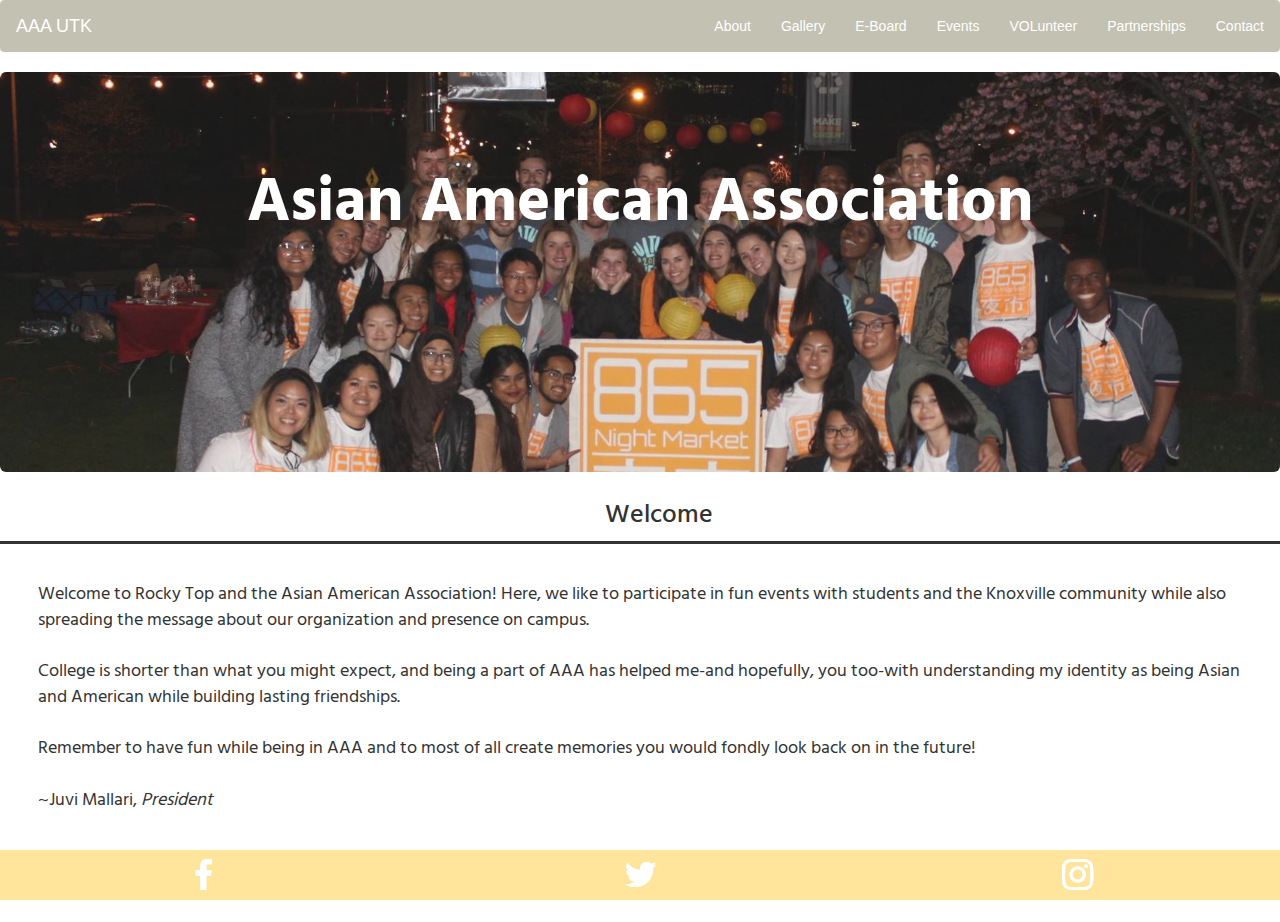
<file: index.html>
<!DOCTYPE html>
<html>
<head>
	<link rel="stylesheet" href="css/bootstrap.min.css">
	<link rel="stylesheet" href="css/styles.css">
	<link rel="stylesheet" href="css/animate.css">
	<script src="js/jquery-1.9.1.min.js"></script>
	<script src="js/bootstrap.min.js"></script>
	<link href="https://fonts.googleapis.com/css?family=Hind" rel="stylesheet">
	<link href="https://fonts.googleapis.com/css?family=Playfair+Display" rel="stylesheet">
	<title>AAA | UTK</title>
</head>
<body>
	<div class="container-fluid">
	<div class="row">
		<nav class="navbar navbar-default">
		<!-- Brand and toggle get grouped for better mobile display -->
		<div class="navbar-header">
		  <button type="button" class="navbar-toggle collapsed" data-toggle="collapse" data-target="#bs-example-navbar-collapse-1" aria-expanded="false">
			<span class="sr-only">Toggle navigation</span>
			<span class="icon-bar"></span>
			<span class="icon-bar"></span>
			<span class="icon-bar"></span>
		  </button>
		  <a class="navbar-brand" href="index.html">AAA UTK</a>
		</div>

		<!-- Collect the nav links, forms, and other content for toggling -->
		<div class="collapse navbar-collapse" id="bs-example-navbar-collapse-1">
		  <ul class="nav navbar-nav navbar-right">
			<li><a href="about.html">About<span class="sr-only">(current)</span></a></li>
			<li><a href="gallery.html">Gallery</a></li>
			<li><a href="eboard.html">E-Board</a></li>
			<li><a href="events.html">Events</a></li>
			<li><a href="volunteer.html">VOLunteer</a></li>
			<li><a href="partnerships.html">Partnerships</a></li>
			<li><a href="contact.html">Contact</a></li>
		  </ul>
		</div><!-- /.navbar-collapse -->
	</nav>
	<div class="jumbotron jumbotron-fluid" id="jumboMain">
		<div class="container">
			<h1 class="animated fadeInDown text-center display-3 bannerText" id="jumboHeader"><b>Asian American Association</b></h1>
		</div>
	</div>
  
	<div>
		<div class = "animated fadeIn contentTitle"><h2 class = "text-center">Welcome<br></h2></div>
		<p>Welcome to Rocky Top and the Asian American Association!
		   Here, we like to participate in fun events with students and the Knoxville community while
		   also spreading the message about our organization and presence on campus. <br><br>

		   College is shorter than what you might expect, and being a part of AAA has helped me-and hopefully,
		   you too-with understanding my identity as being Asian and American while building lasting friendships. <br><br>

		   Remember to have fun while being in AAA and to most of all create
		   memories you would fondly look back on in the future! <br><br>
		   ~Juvi Mallari, <i>President</i>
		</p>
	</div>

	 <div class="navbar navbar-fixed-bottom" style = "background-color: #FFE49C; border-color: #FFE49C;">
	 <div class = "row">
		<div class ="col-sm-4 left">
		<a href="https://www.facebook.com/groups/aaautk" target = "_blank"><img src="img/facebook.png" alt="Facebook" class = "img-responsive center-block" /></a>
		</div>
		<div class ="col-sm-4 center">
		<a href="https://twitter.com/aaa_utk" target = "_blank"><img src="img/twitter.png" alt="Twitter" class = "img-responsive center-block" /></a>
		</div>
		<div class ="col-sm-4 center">
		<a href="https://www.instagram.com/aaa_utk/" target = "_blank"><img src="img/instagram.png" alt="Instagram" class = "img-responsive center-block" /></a>
		</div>
	 </div>
	 </div>
	 </div>
	</div><!-- /.container-fluid -->
</body>
</html>
</file>
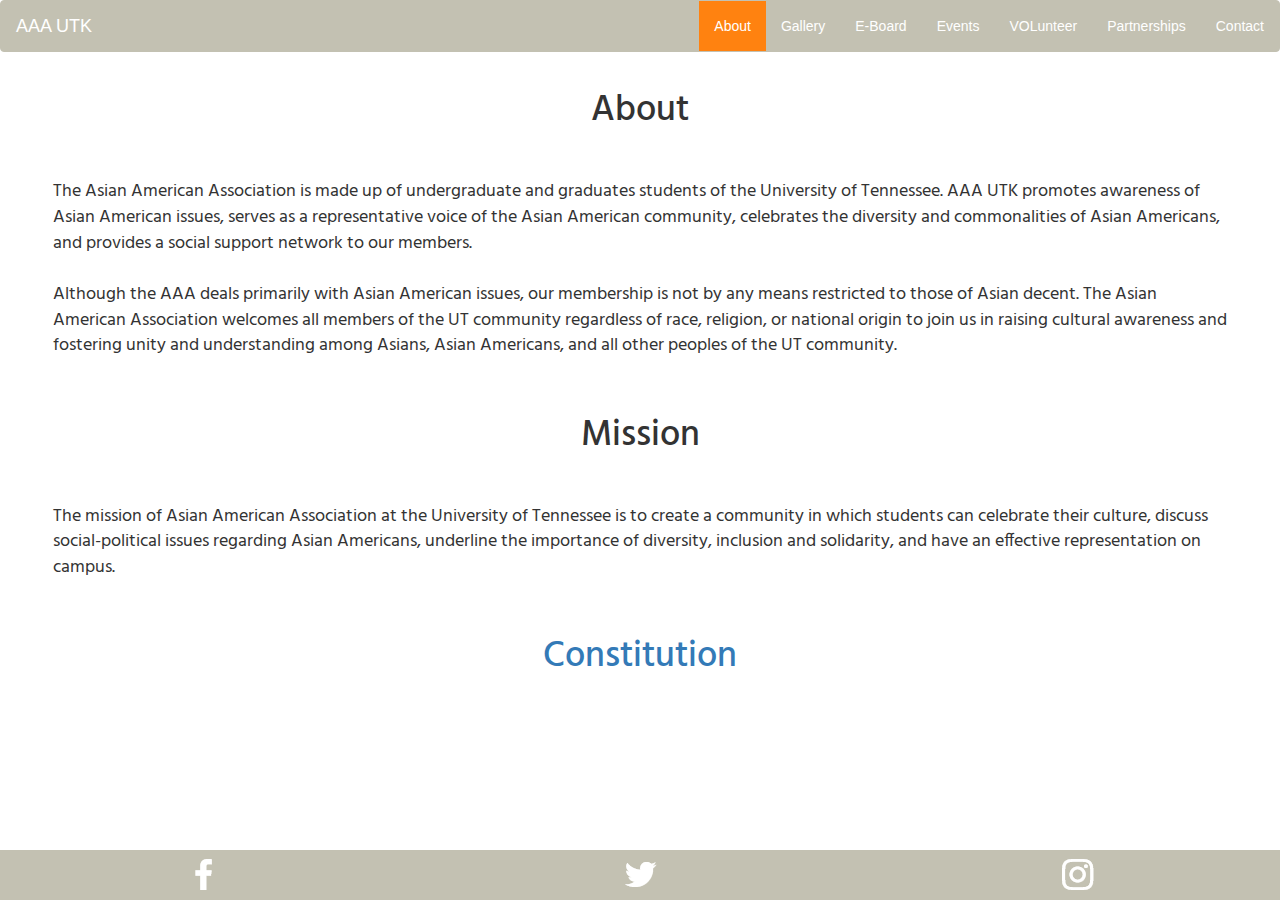
<file: about.html>
<!DOCTYPE html>
<html>
<head>
	<link rel="stylesheet" href="css/bootstrap.min.css">
	<link rel="stylesheet" href="css/styles.css">
	<link rel="stylesheet" href="css/animate.css">
	<script src="js/jquery-1.9.1.min.js"></script>
	<script src="js/bootstrap.min.js"></script>
	<link href="https://fonts.googleapis.com/css?family=Hind" rel="stylesheet">
	<title>AAA | About</title>
</head>
<body>
	<div class="container-fluid">
	<div class = "row">
	<nav class="navbar navbar-default">
		<!-- Brand and toggle get grouped for better mobile display -->
		<div class="navbar-header">
		  <button type="button" class="navbar-toggle collapsed" data-toggle="collapse" data-target="#bs-example-navbar-collapse-1" aria-expanded="false">
			<span class="sr-only">Toggle navigation</span>
			<span class="icon-bar"></span>
			<span class="icon-bar"></span>
			<span class="icon-bar"></span>
		  </button>
		  <a class="navbar-brand" href="index.html">AAA UTK</a>
		</div>

		<!-- Collect the nav links, forms, and other content for toggling -->
		<div class="collapse navbar-collapse" id="bs-example-navbar-collapse-1">
		  <ul class="nav navbar-nav navbar-right">
			<li class = "active"><a href="about.html">About<span class="sr-only"></a></li>
			<li><a href="gallery.html">Gallery</a></li>
			<li><a href="eboard.html">E-Board</a></li>
			<li><a href="events.html">Events</a></li>
			<li><a href="volunteer.html">VOLunteer</a></li>
			<li><a href="partnerships.html">Partnerships</a></li>
			<li><a href="contact.html">Contact</a></li>
		  </ul>
		</div><!-- /.navbar-collapse -->
	</nav>
		<div class="col-xs-12 col-md-12">
		<div><h1 class = "animated fadeInDown text-center">About</h1></div>
		<p>The Asian American Association is made up of undergraduate and graduates students of the University of Tennessee.
		AAA UTK promotes awareness of Asian American issues, serves as a representative voice of the Asian American community,
		celebrates the diversity and commonalities of Asian Americans, and provides a social support network to our members.<br><br>
		Although the AAA deals primarily with Asian American issues, our membership is not by any means restricted to those of Asian decent.
		The Asian American Association welcomes all members of the UT community regardless of race, religion, or national origin to join us in raising cultural awareness
		and fostering unity and understanding among Asians, Asian Americans, and all other peoples of the UT community.
		</p>
		<div><h1 class = "animated fadeInDown text-center">Mission</h1></div>
		<p>
		The mission of Asian American Association at the University of Tennessee is to create
		a community in which students can celebrate their culture, discuss social-political issues
		regarding Asian Americans, underline the importance of diversity, inclusion and solidarity, and have an
		effective representation on campus.
		</p>
		<div><h1 class = "animated fadeInDown text-center"><a target = "_blank" href="docs/AAA_UTK_Constitution.pdf">Constitution</a></h1></div>
		</div>
	 <div class="navbar navbar-fixed-bottom" style = "background-color: #c3c1b2; border-color: #c3c1b2;">
	 <div class = "row">
		<div class ="col-sm-4 left">
		<a href="https://www.facebook.com/groups/aaautk" target = "_blank"><img src="img/facebook.png" alt="Facebook" class = "img-responsive center-block" /></a>
		</div>
		<div class ="col-sm-4 center">
		<a href="https://twitter.com/aaa_utk" target = "_blank"><img src="img/twitter.png" alt="Twitter" class = "img-responsive center-block" /></a>
		</div>
		<div class ="col-sm-4 center">
		<a href="https://www.instagram.com/aaa_utk/" target = "_blank"><img src="img/instagram.png" alt="Instagram" class = "img-responsive center-block" /></a>
		</div>
	 </div>
	 </div>
	 </div>
	 </div><!-- /.container-fluid -->
</body>
</html>
</file>
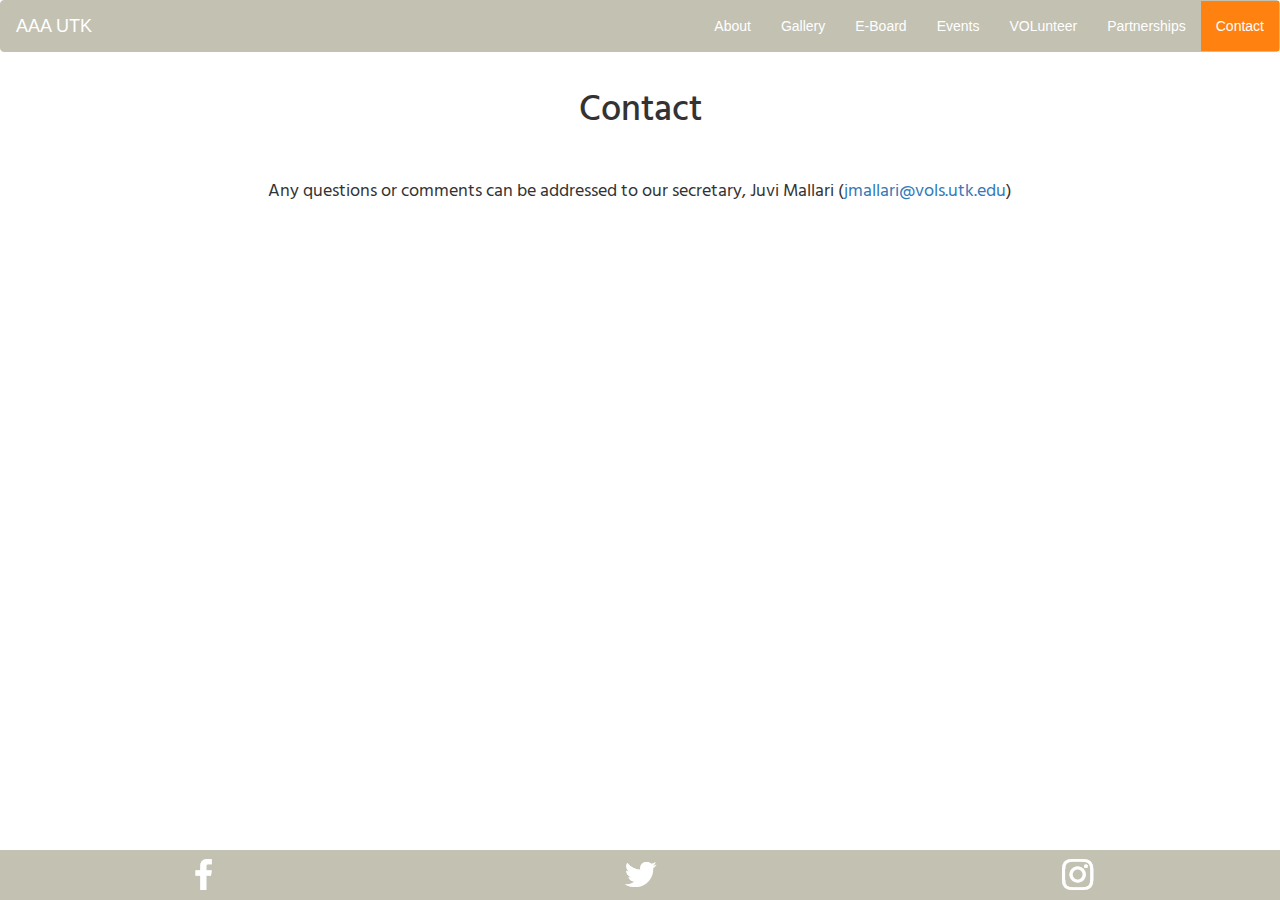
<file: contact.html>
<!DOCTYPE html>
<html>
<head>
	<link rel="stylesheet" href="css/bootstrap.min.css">
	<link rel="stylesheet" href="css/styles.css">
	<link rel="stylesheet" href="css/animate.css">
	<script src="js/jquery-1.9.1.min.js"></script>
	<script src="js/bootstrap.min.js"></script>
	<link href="https://fonts.googleapis.com/css?family=Hind" rel="stylesheet">
	<title>AAA | Contact</title>
</head>
<body>
	<div class="container-fluid">
	<div class = "row">
	<nav class="navbar navbar-default">
		<!-- Brand and toggle get grouped for better mobile display -->
		<div class="navbar-header">
		  <button type="button" class="navbar-toggle collapsed" data-toggle="collapse" data-target="#bs-example-navbar-collapse-1" aria-expanded="false">
			<span class="sr-only">Toggle navigation</span>
			<span class="icon-bar"></span>
			<span class="icon-bar"></span>
			<span class="icon-bar"></span>
		  </button>
		  <a class="navbar-brand" href="index.html">AAA UTK</a>
		</div>

		<!-- Collect the nav links, forms, and other content for toggling -->
		<div class="collapse navbar-collapse" id="bs-example-navbar-collapse-1">
		  <ul class="nav navbar-nav navbar-right">
			<li><a href="about.html">About<span class="sr-only"></a></li>
			<li><a href="gallery.html">Gallery</a></li>
			<li><a href="eboard.html">E-Board</a></li>
			<li><a href="events.html">Events</a></li>
			<li><a href="volunteer.html">VOLunteer</a></li>
			<li><a href="partnerships.html">Partnerships</a></li>
			<li class = "active"><a href="contact.html">Contact</a></li>
		  </ul>
		</div><!-- /.navbar-collapse -->
	</nav>
		<div class="col-xs-12 col-md-12">
		<div><h1 class = "animated fadeInDown text-center">Contact</h1></div>
		<p class = "text-center">
		Any questions or comments can be addressed to our secretary,
		Juvi Mallari (<a href="mailto:jmallari@vols.utk.edu?Subject=AAA%20Contact" target="_blank">jmallari@vols.utk.edu</a>)
		</p>
		</div>
	</div>
	 <div class="navbar navbar-fixed-bottom" style = "background-color: #c3c1b2; border-color: #c3c1b2;">
	 <div class = "row">
		<div class ="col-sm-4 left">
		<a href="https://www.facebook.com/groups/aaautk" target = "_blank"><img src="img/facebook.png" alt="Facebook" class = "img-responsive center-block" /></a>
		</div>
		<div class ="col-sm-4 center">
		<a href="https://twitter.com/aaa_utk" target = "_blank"><img src="img/twitter.png" alt="Twitter" class = "img-responsive center-block" /></a>
		</div>
		<div class ="col-sm-4 center">
		<a href="https://www.instagram.com/aaa_utk/" target = "_blank"><img src="img/instagram.png" alt="Instagram" class = "img-responsive center-block" /></a>
		</div>
	 </div>
	 </div>
	 </div>
	 </div><!-- /.container-fluid -->
</body>
</html>
</file>
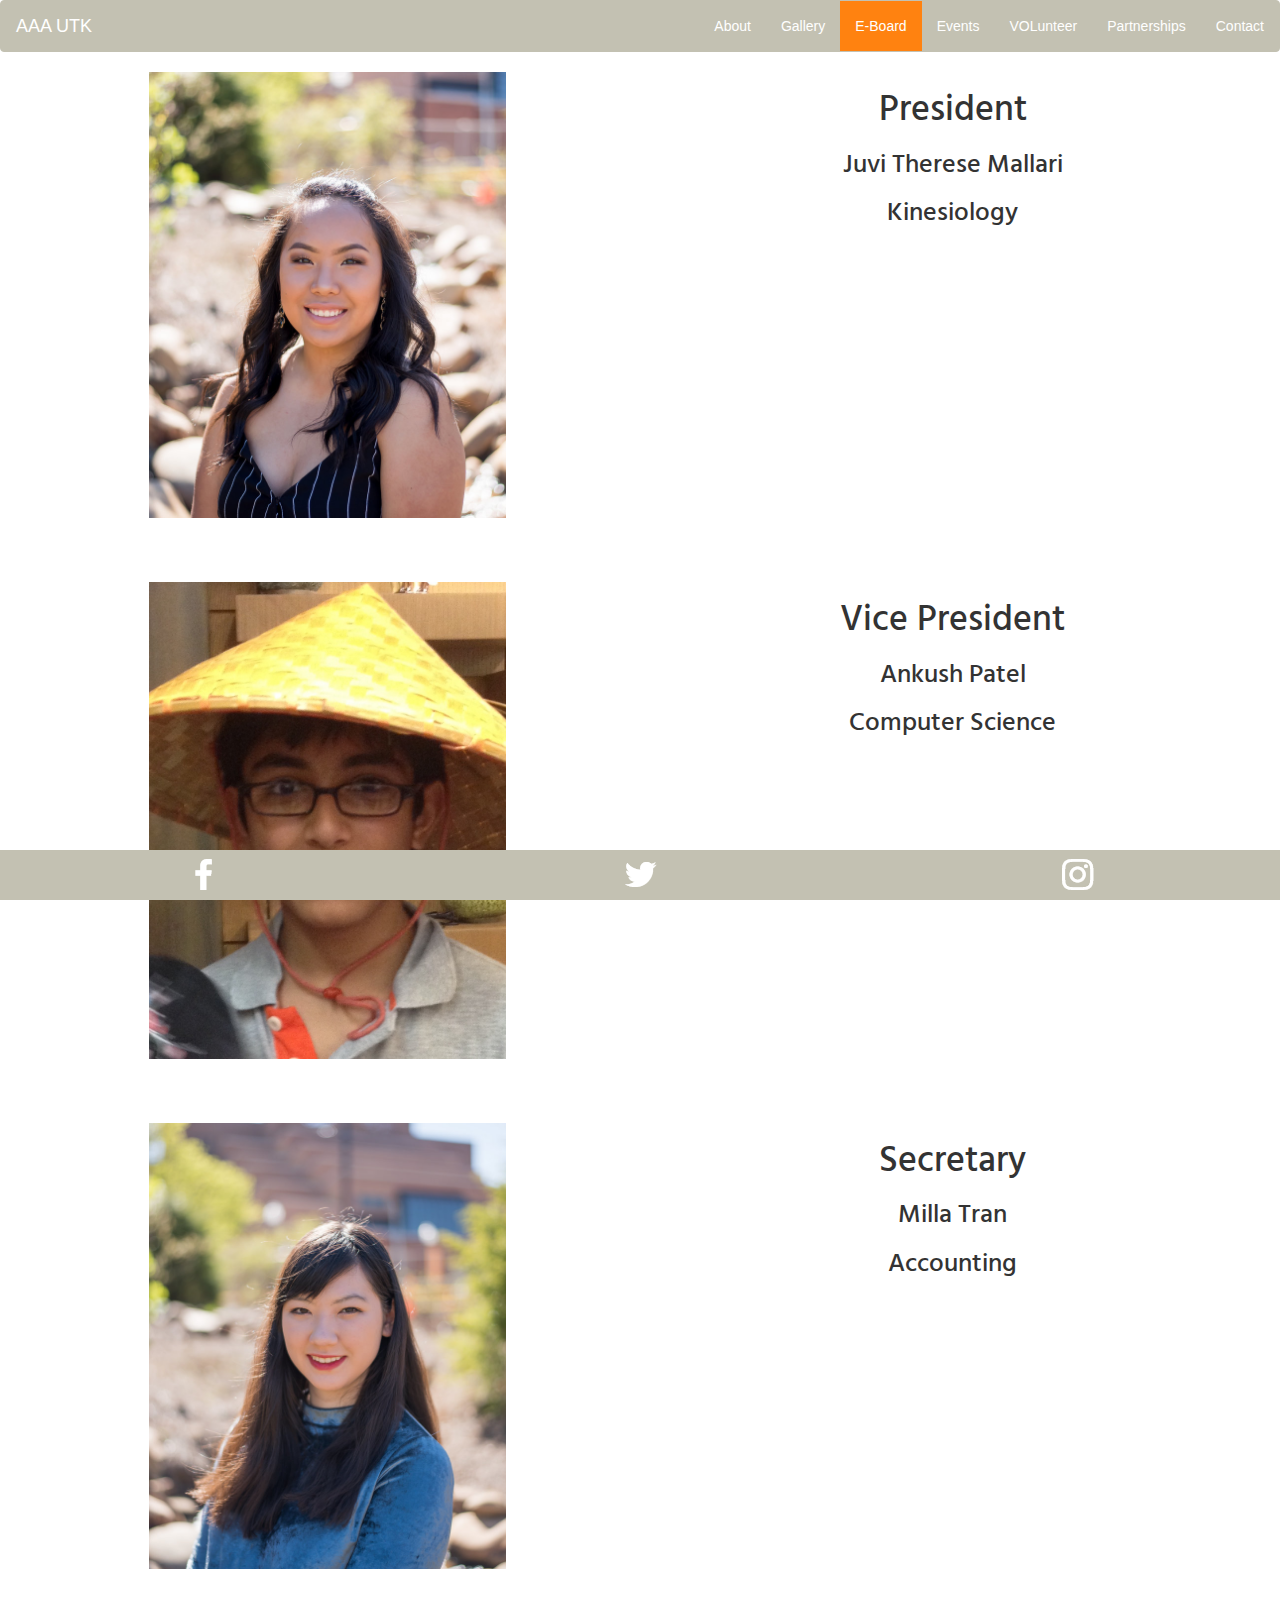
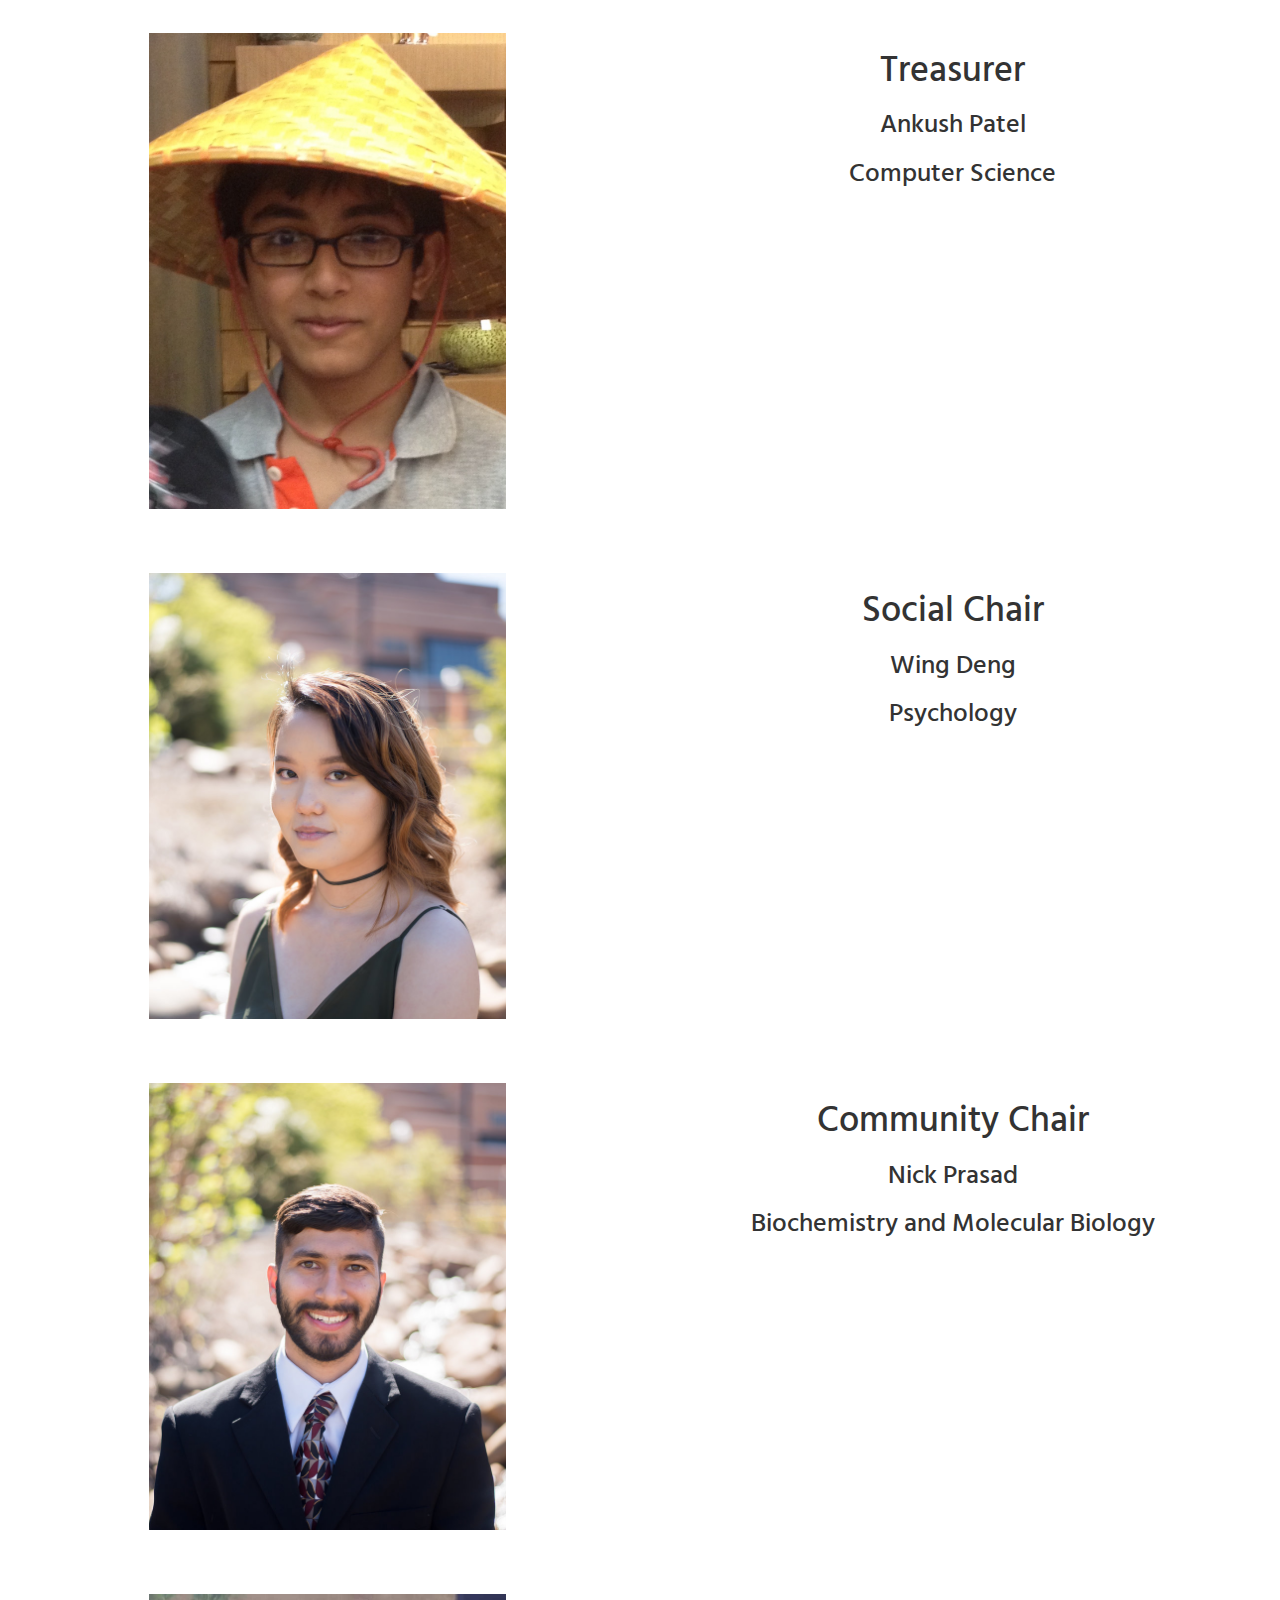
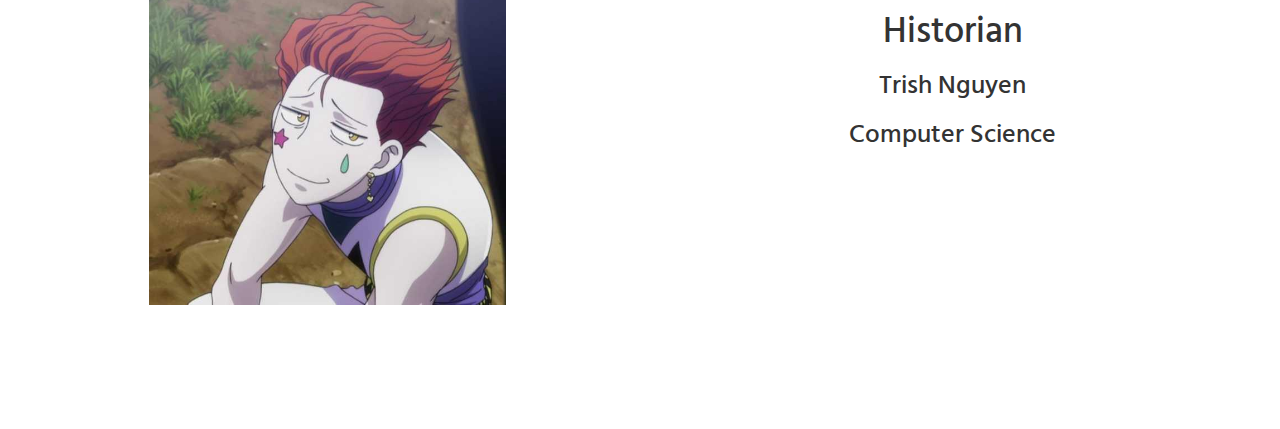
<file: eboard.html>
<!DOCTYPE html>
<html>
<head><meta http-equiv="Content-Type" content="text/html; charset=utf-8">
	<link href="css/bootstrap.min.css" rel="stylesheet" />
	<link href="css/styles.css" rel="stylesheet" />
	<link href="css/animate.css" rel="stylesheet" /><script src="js/jquery-1.9.1.min.js"></script><script src="js/bootstrap.min.js"></script>
	<link href="https://fonts.googleapis.com/css?family=Hind" rel="stylesheet" />
	<title>AAA | E-Board</title>
</head>
<body>
<div class="container-fluid">
<div class="row">
<nav class="navbar navbar-default"><!-- Brand and toggle get grouped for better mobile display -->
<div class="navbar-header"><button aria-expanded="false" class="navbar-toggle collapsed" data-target="#bs-example-navbar-collapse-1" data-toggle="collapse" type="button"><span class="sr-only">Toggle navigation</span></button><a class="navbar-brand" href="index.html">AAA UTK</a></div>
<!-- Collect the nav links, forms, and other content for toggling -->

<div class="collapse navbar-collapse" id="bs-example-navbar-collapse-1">
<ul class="nav navbar-nav navbar-right">
	<li><a href="about.html">About</a></li>
	<li><a href="gallery.html">Gallery</a></li>
	<li class="active"><a href="eboard.html">E-Board</a></li>
	<li><a href="events.html">Events</a></li>
	<li><a href="volunteer.html">VOLunteer</a></li>
	<li><a href="partnerships.html">Partnerships</a></li>
	<li><a href="contact.html">Contact</a></li>
</ul>
</div>
<!-- /.navbar-collapse --></nav>

<div class="col-md-12">
<div class="col-xs-12 col-md-6"><img class="img-responsive center-block animated fadeIn eboard" src="img/juvi.jpg" /></div>

<div class="col-xs-12 col-md-6">
<h1 class="text-center animated fadeIn">President</h1>

<h2 class="text-center animated fadeIn">Juvi Therese Mallari</h2>

<h2 class="text-center animated fadeIn">Kinesiology</h2>

<h2 class="text-center animated fadeIn"></h2>

<h2 class="text-center animated fadeIn" style="font-size: 20px;"></h2>
</div>
</div>

<div class="col-md-12">
<div class="col-xs-12 col-md-6"><img class="img-responsive center-block animated fadeIn eboard" src="img/ankush.jpg" /></div>

<div class="col-xs-12 col-md-6">
<h1 class="text-center animated fadeIn">Vice President</h1>

<h2 class="text-center animated fadeIn">Ankush Patel</h2>

<h2 class="text-center animated fadeIn">Computer Science</h2>

<h2 class="text-center animated fadeIn"></h2>

<h2 class="text-center animated fadeIn" style="font-size: 20px;"></h2>
</div>
</div>

<div class="col-md-12">
<div class="col-xs-12 col-md-6"><img class="img-responsive center-block animated fadeIn eboard" src="img/jinna.jpg" /></div>

<div class="col-xs-12 col-md-6">
<h1 class="text-center animated fadeIn">Secretary</h1>

<h2 class="text-center animated fadeIn">Milla Tran</h2>

<h2 class="text-center animated fadeIn">Accounting</h2>

<h2 class="text-center animated fadeIn"></h2>

<h2 class="text-center animated fadeIn" style="font-size: 20px;"></h2>
</div>
</div>

<div class="col-md-12">
<div class="col-xs-12 col-md-6"><img class="img-responsive center-block animated fadeIn eboard" src="img/ankush.jpg" /></div>

<div class="col-xs-12 col-md-6">
<h1 class="text-center animated fadeIn">Treasurer</h1>

<h2 class="text-center animated fadeIn">Ankush Patel</h2>

<h2 class="text-center animated fadeIn">Computer Science</h2>

<h2 class="text-center animated fadeIn"></h2>

<h2 class="text-center animated fadeIn" style="font-size: 20px;"></h2>
</div>
</div>

<div class="col-md-12">
<div class="col-xs-12 col-md-6"><img class="img-responsive center-block animated fadeIn eboard" src="img/wing.jpg" /></div>

<div class="col-xs-12 col-md-6">
<h1 class="text-center animated fadeIn">Social Chair</h1>

<h2 class="text-center animated fadeIn">Wing Deng</h2>

<h2 class="text-center animated fadeIn">Psychology</h2>

<h2 class="text-center animated fadeIn"></h2>

<h2 class="text-center animated fadeIn" style="font-size: 20px;"></h2>
</div>
</div>

<div class="col-md-12">
<div class="col-xs-12 col-md-6"><img class="img-responsive center-block animated fadeIn eboard" src="img/nick.jpg" /></div>

<div class="col-xs-12 col-md-6">
<h1 class="text-center animated fadeIn">Community Chair</h1>

<h2 class="text-center animated fadeIn">Nick Prasad</h2>

<h2 class="text-center animated fadeIn">Biochemistry and Molecular Biology</h2>

<h2 class="text-center animated fadeIn"></h2>

<h2 class="text-center animated fadeIn" style="font-size: 20px;"></h2>
</div>
</div>

<div class="col-md-12">
<div class="col-xs-12 col-md-6"><img class="img-responsive center-block animated fadeIn eboard" src="img/trish.jpg" /></div>

<div class="col-xs-12 col-md-6">
<h1 class="text-center animated fadeIn">Historian</h1>

<h2 class="text-center animated fadeIn">Trish Nguyen</h2>

<h2 class="text-center animated fadeIn">Computer Science</h2>

<h2 class="text-center animated fadeIn"></h2>

<h2 class="text-center animated fadeIn" style="font-size: 20px;"></h2>
</div>
</div>

<div class="navbar navbar-fixed-bottom" style="background-color: #c3c1b2; border-color: #c3c1b2;">
<div class="row">
<div class="col-sm-4 left"><a href="https://www.facebook.com/groups/aaautk" target="_blank"><img alt="Facebook" class="img-responsive center-block" src="img/facebook.png" /></a></div>

<div class="col-sm-4 center"><a href="https://twitter.com/aaa_utk" target="_blank"><img alt="Twitter" class="img-responsive center-block" src="img/twitter.png" /></a></div>

<div class="col-sm-4 center"><a href="https://www.instagram.com/aaa_utk/" target="_blank"><img alt="Instagram" class="img-responsive center-block" src="img/instagram.png" /></a></div>
</div>
</div>
</div>
</div>
<!-- /.container-fluid --></body>
</html>
</file>
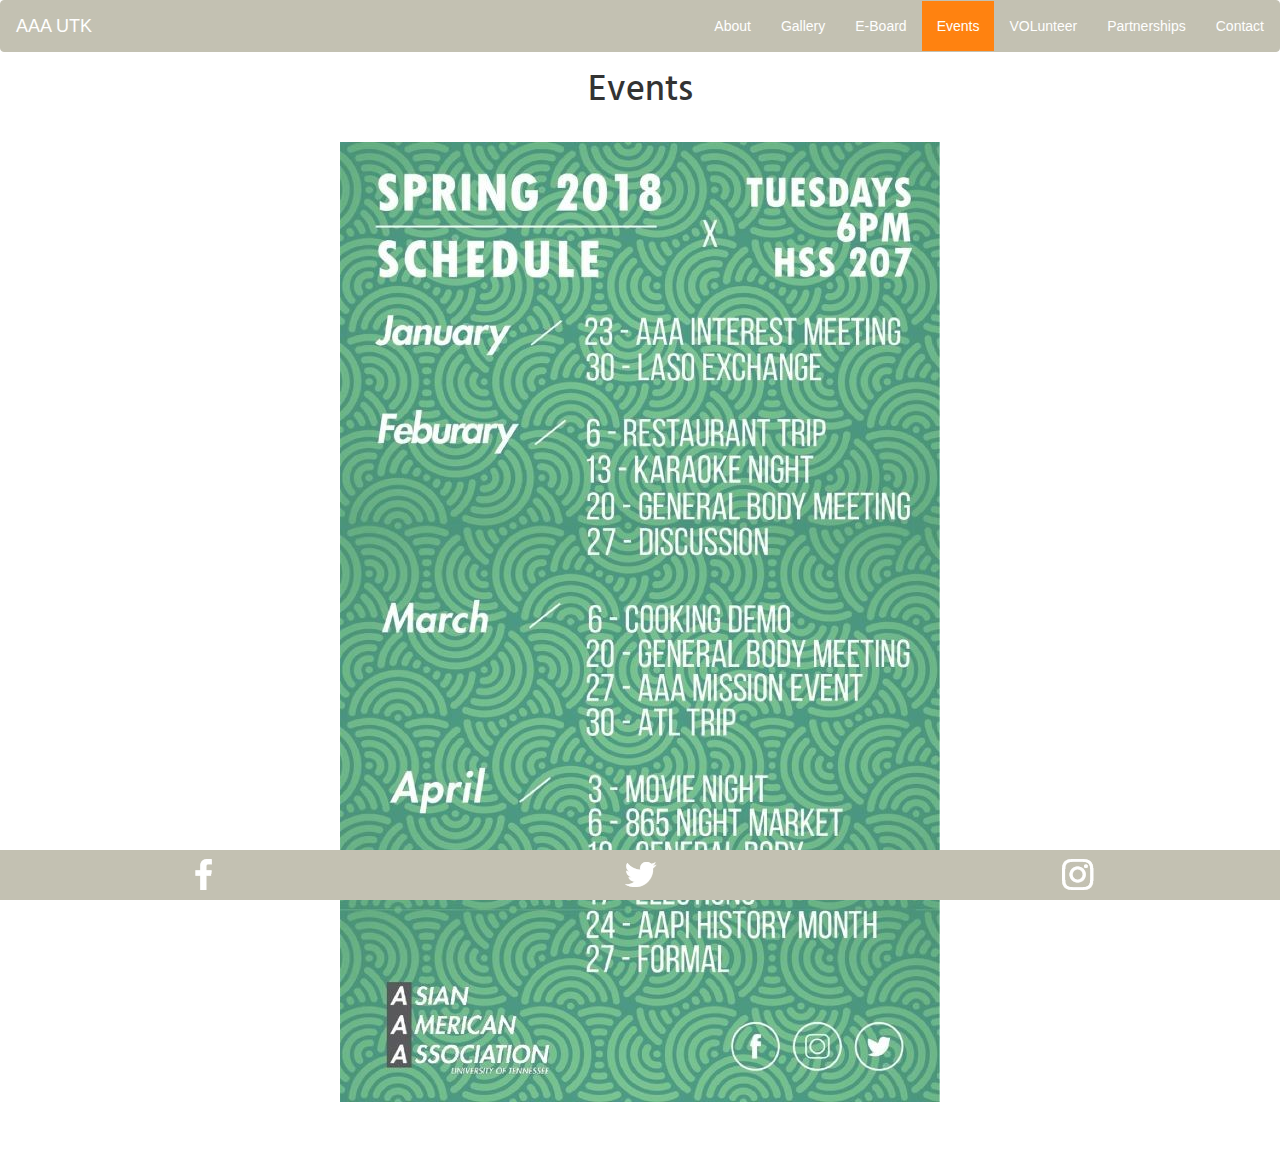
<file: events.html>
<!DOCTYPE html>
<html>
<head>
	<link rel="stylesheet" href="css/bootstrap.min.css">
	<link rel="stylesheet" href="css/styles.css">
	<link rel="stylesheet" href="css/animate.css">
	<script src="js/jquery-1.9.1.min.js"></script>
	<script src="js/bootstrap.min.js"></script>
	<link href="https://fonts.googleapis.com/css?family=Hind" rel="stylesheet">
	<title>AAA | Events</title>
</head>
<body>
	<div class="container-fluid">
	<div class = "row">
	<nav class="navbar navbar-default">
		<!-- Brand and toggle get grouped for better mobile display -->
		<div class="navbar-header">
		  <button type="button" class="navbar-toggle collapsed" data-toggle="collapse" data-target="#bs-example-navbar-collapse-1" aria-expanded="false">
			<span class="sr-only">Toggle navigation</span>
			<span class="icon-bar"></span>
			<span class="icon-bar"></span>
			<span class="icon-bar"></span>
		  </button>
		  <a class="navbar-brand" href="index.html">AAA UTK</a>
		</div>

		<!-- Collect the nav links, forms, and other content for toggling -->
		<div class="collapse navbar-collapse" id="bs-example-navbar-collapse-1">
		  <ul class="nav navbar-nav navbar-right">
			<li><a href="about.html">About<span class="sr-only"></a></li>
			<li><a href="gallery.html">Gallery</a></li>
			<li><a href="eboard.html">E-Board</a></li>
			<li class = "active"><a href="events.html">Events</a></li>
			<li><a href="volunteer.html">VOLunteer</a></li>
			<li><a href="partnerships.html">Partnerships</a></li>
			<li><a href="contact.html">Contact</a></li>
		  </ul>
		</div><!-- /.navbar-collapse -->
		</nav>
		<div><h1 class = "animated fadeInDown text-center">Events</h1></div><br>
		<img class="img-responsive center-block" src = "img/spring18_schedule.jpg">
	  <div class="navbar navbar-fixed-bottom" style = "background-color: #c3c1b2; border-color: #c3c1b2;">
	 <div class = "row">
		<div class ="col-sm-4 left">
		<a href="https://www.facebook.com/groups/aaautk" target = "_blank"><img src="img/facebook.png" alt="Facebook" class = "img-responsive center-block" /></a>
		</div>
		<div class ="col-sm-4 center">
		<a href="https://twitter.com/aaa_utk" target = "_blank"><img src="img/twitter.png" alt="Twitter" class = "img-responsive center-block" /></a>
		</div>
		<div class ="col-sm-4 center">
		<a href="https://www.instagram.com/aaa_utk/" target = "_blank"><img src="img/instagram.png" alt="Instagram" class = "img-responsive center-block" /></a>
		</div>
	 </div>
	 </div>
	 </div>
	 </div><!-- /.container-fluid -->
</body>
</html>
</file>
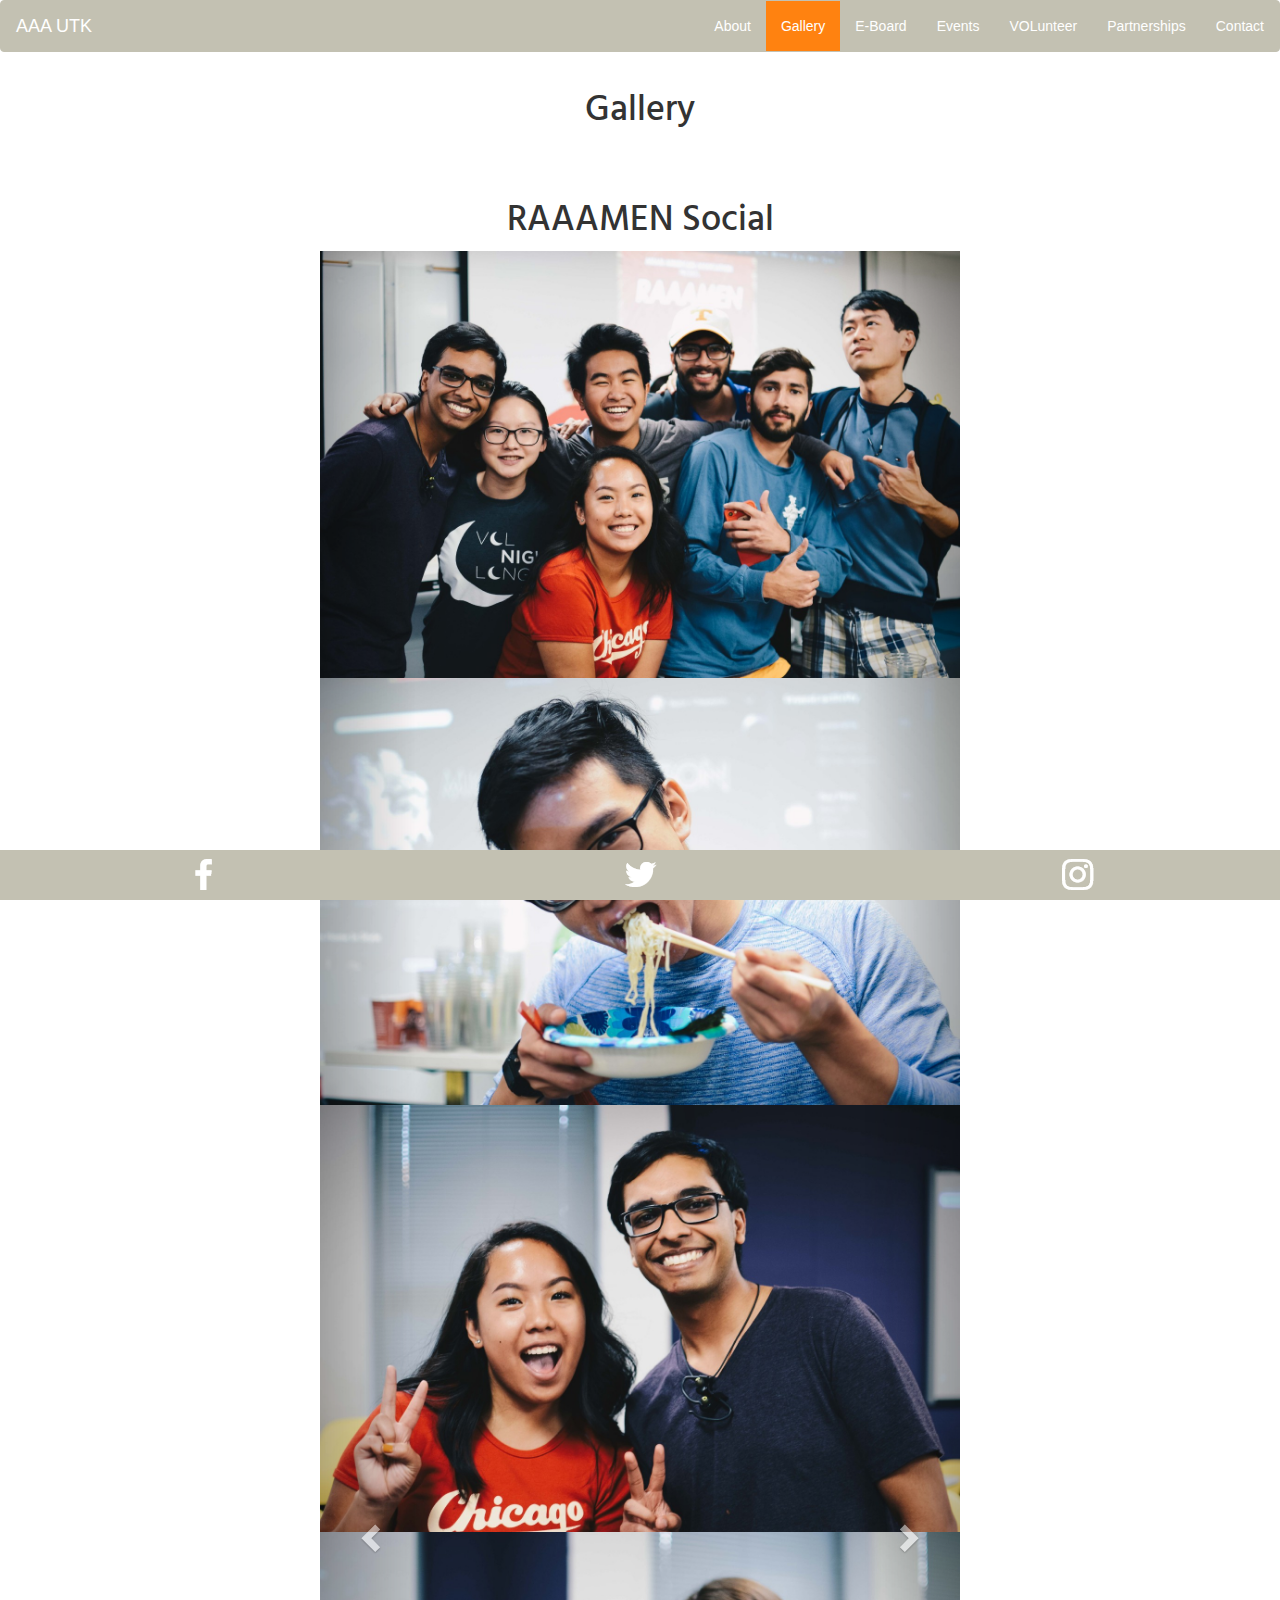
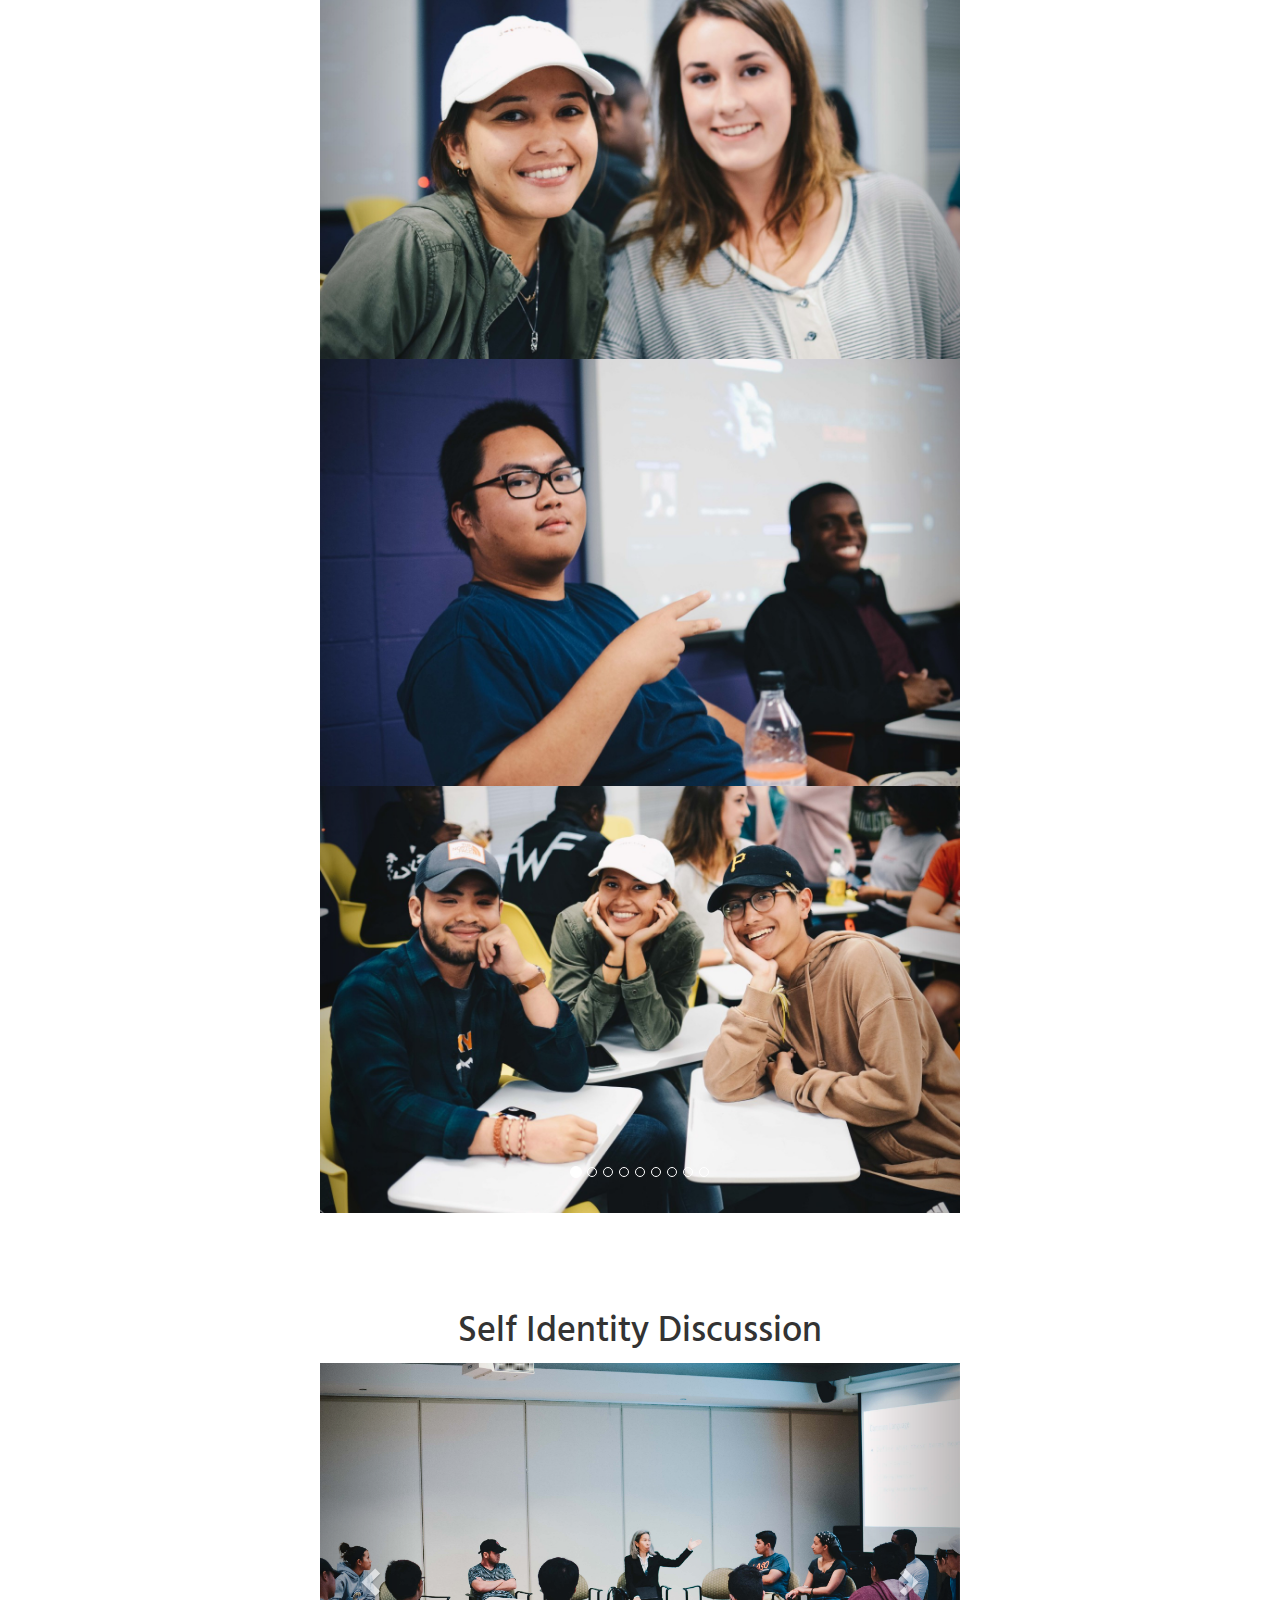
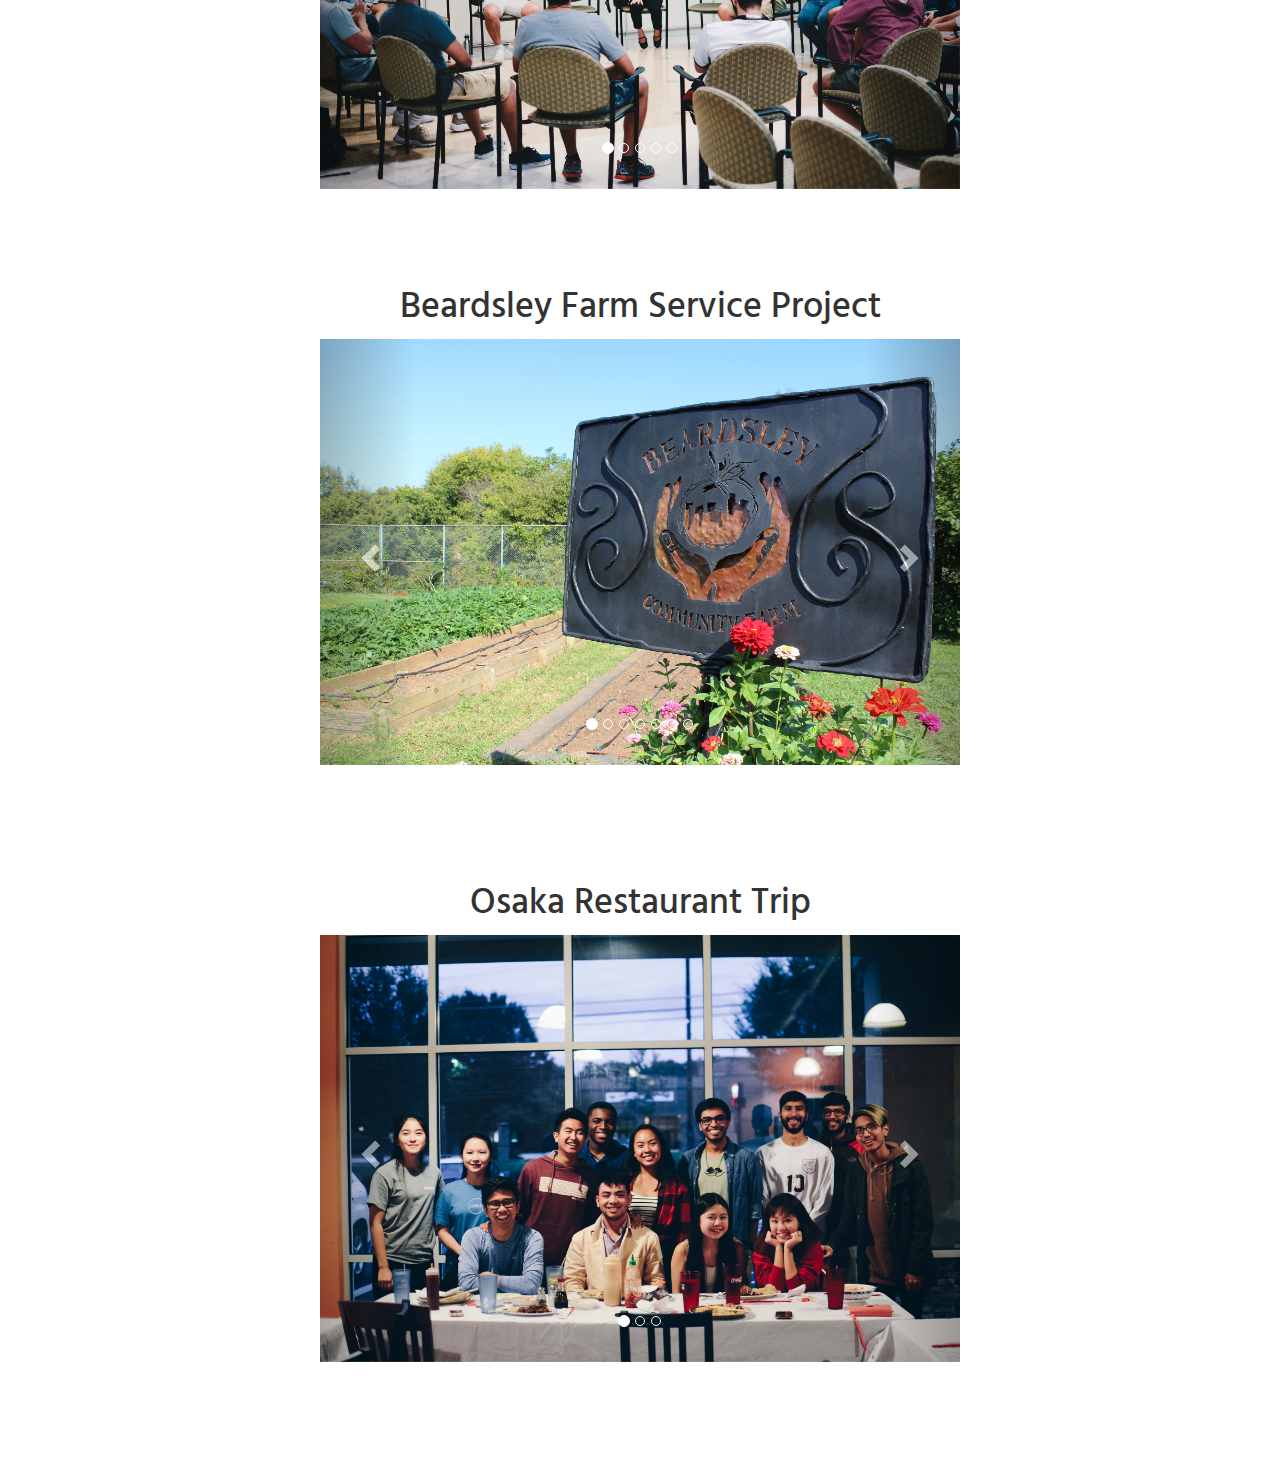
<file: gallery.html>
<!DOCTYPE html>
<html>
<head>
	<link rel="stylesheet" href="css/bootstrap.min.css">
	<link rel="stylesheet" href="css/styles.css">
	<link rel="stylesheet" href="css/animate.css">
	<script src="js/jquery-1.9.1.min.js"></script>
	<script src="js/bootstrap.min.js"></script>
	<link href="https://fonts.googleapis.com/css?family=Hind" rel="stylesheet">
	<title>AAA | Gallery</title>
</head>
<body>
	<div class="container-fluid">
	<div class = "row">
	<nav class="navbar navbar-default">
		<!-- Brand and toggle get grouped for better mobile display -->
		<div class="navbar-header">
		  <button type="button" class="navbar-toggle collapsed" data-toggle="collapse" data-target="#bs-example-navbar-collapse-1" aria-expanded="false">
			<span class="sr-only">Toggle navigation</span>
			<span class="icon-bar"></span>
			<span class="icon-bar"></span>
			<span class="icon-bar"></span>
		  </button>
		  <a class="navbar-brand" href="index.html">AAA UTK</a>
		</div>

		<!-- Collect the nav links, forms, and other content for toggling -->
		<div class="collapse navbar-collapse" id="bs-example-navbar-collapse-1">
		  <ul class="nav navbar-nav navbar-right">
			<li><a href="about.html">About<span class="sr-only"></a></li>
			<li class = "active"><a href="gallery.html">Gallery</a></li>
			<li><a href="eboard.html">E-Board</a></li>
			<li><a href="events.html">Events</a></li>
			<li><a href="volunteer.html">VOLunteer</a></li>
			<li><a href="partnerships.html">Partnerships</a></li>
			<li><a href="contact.html">Contact</a></li>
		  </ul>
		</div><!-- /.navbar-collapse -->
	</nav>
	<div class="col-xs-12 col-md-12">
		<div><h1 class = "animated fadeInDown text-center">Gallery</h1></div><br><br>
		<center>
		<h1 class = "text-center" style = "font-size: 4vh;">RAAAMEN Social</h1>
		<div id="raaamen" style = "width: 50vw;" class="carousel slide" data-ride="carousel">
        <!-- Carousel indicators -->
        <ol class="carousel-indicators">
            <li data-target="#raaamen" data-slide-to="0" class="active"></li>
            <li data-target="#raaamen" data-slide-to="1"></li>
			<li data-target="#raaamen" data-slide-to="2"></li>
			<li data-target="#raaamen" data-slide-to="3"></li>
			<li data-target="#raaamen" data-slide-to="4"></li>
			<li data-target="#raaamen" data-slide-to="5"></li>
			<li data-target="#raaamen" data-slide-to="6"></li>
			<li data-target="#raaamen" data-slide-to="7"></li>
			<li data-target="#raaamen" data-slide-to="8"></li>
        </ol>
        <!-- Wrapper for carousel items -->
        <div class="carousel-inner">
            <div class="item active">
                <img src="img/raaamen/1.jpg">
            </div>
            <div class="item">
                <img src="img/raaamen/2.jpg">
            </div>
			 <div class="item">
                <img src="img/raaamen/4.jpg">
            </div>
			 <div class="item">
                <img src="img/raaamen/5.jpg">
            </div>
			<div class="item active">
                <img src="img/raaamen/6.jpg">
            </div>
			<div class="item active">
                <img src="img/raaamen/7.jpg">
            </div>
			<div class="item active">
                <img src="img/raaamen/8.jpg">
            </div>
			<div class="item active">
                <img src="img/raaamen/9.jpg">
            </div>
			<div class="item active">
                <img src="img/raaamen/10.jpg">
            </div>
        </div>
        <!-- Carousel controls -->
        <a class="carousel-control left" href="#raaamen" data-slide="prev">
            <span class="glyphicon glyphicon-chevron-left"></span>
        </a>
        <a class="carousel-control right" href="#raaamen" data-slide="next">
            <span class="glyphicon glyphicon-chevron-right"></span>
        </a>
		</div>

		<br><br><br><br>

		<h1 class = "text-center" style = "font-size: 4vh;">Self Identity Discussion</h1>
		<div id="self_identity" style = "width: 50vw;" class="carousel slide" data-ride="carousel">
        <!-- Carousel indicators -->
        <ol class="carousel-indicators">
            <li data-target="#self_identity" data-slide-to="0" class="active"></li>
            <li data-target="#self_identity" data-slide-to="1"></li>
            <li data-target="#self_identity" data-slide-to="2"></li>
			<li data-target="#self_identity" data-slide-to="3"></li>
			<li data-target="#self_identity" data-slide-to="4"></li>
        </ol>
        <!-- Wrapper for carousel items -->
        <div class="carousel-inner">
            <div class="item active">
                <img src="img/self_identity/1.jpg">
            </div>
            <div class="item">
                <img src="img/self_identity/2.jpg">
            </div>
			 <div class="item">
                <img src="img/self_identity/3.jpg">
            </div>
			 <div class="item">
                <img src="img/self_identity/4.jpg">
            </div>
			 <div class="item">
                <img src="img/self_identity/5.jpg">
            </div>
        </div>
        <!-- Carousel controls -->
        <a class="carousel-control left" href="#self_identity" data-slide="prev">
            <span class="glyphicon glyphicon-chevron-left"></span>
        </a>
        <a class="carousel-control right" href="#self_identity" data-slide="next">
            <span class="glyphicon glyphicon-chevron-right"></span>
        </a>
		</div>

		<br><br><br><br>

		<h1 class = "text-center" style = "font-size: 4vh;">Beardsley Farm Service Project</h1>
		<div id="beardsley" style = "width: 50vw;" class="carousel slide" data-ride="carousel">
        <!-- Carousel indicators -->
        <ol class="carousel-indicators">
            <li data-target="#beardsley" data-slide-to="0" class="active"></li>
            <li data-target="#beardsley" data-slide-to="1"></li>
            <li data-target="#beardsley" data-slide-to="2"></li>
			<li data-target="#beardsley" data-slide-to="3"></li>
			<li data-target="#beardsley" data-slide-to="4"></li>
			<li data-target="#beardsley" data-slide-to="5"></li>
			<li data-target="#beardsley" data-slide-to="6"></li>
        </ol>
        <!-- Wrapper for carousel items -->
        <div class="carousel-inner">
            <div class="item active">
                <img src="img/beardsley/1.jpg">
            </div>
            <div class="item">
                <img src="img/beardsley/2.jpg">
            </div>
			 <div class="item">
                <img src="img/beardsley/3.jpg">
            </div>
			 <div class="item">
                <img src="img/beardsley/4.jpg">
            </div>
			 <div class="item">
                <img src="img/beardsley/5.jpg">
            </div>
			 <div class="item">
                <img src="img/beardsley/6.jpg">
            </div>
			 <div class="item">
                <img src="img/beardsley/7.jpg">
            </div>
        </div>
        <!-- Carousel controls -->
        <a class="carousel-control left" href="#beardsley" data-slide="prev">
            <span class="glyphicon glyphicon-chevron-left"></span>
        </a>
        <a class="carousel-control right" href="#beardsley" data-slide="next">
            <span class="glyphicon glyphicon-chevron-right"></span>
        </a>
		</div>

		<br><br><br><br><br>

		<h1 class = "text-center" style = "font-size: 4vh;">Osaka Restaurant Trip</h1>
		<div id="osaka" style = "width: 50vw;" class="carousel slide" data-ride="carousel">
        <!-- Carousel indicators -->
        <ol class="carousel-indicators">
            <li data-target="#osaka" data-slide-to="0" class="active"></li>
            <li data-target="#osaka" data-slide-to="1"></li>
            <li data-target="#osaka" data-slide-to="2"></li>
        </ol>
        <!-- Wrapper for carousel items -->
        <div class="carousel-inner">
            <div class="item active">
                <img src="img/osaka/1.jpg">
            </div>
            <div class="item">
                <img src="img/osaka/2.jpg">
            </div>
			 <div class="item">
                <img src="img/osaka/3.jpg">
            </div>
        </div>
        <!-- Carousel controls -->
        <a class="carousel-control left" href="#osaka" data-slide="prev">
            <span class="glyphicon glyphicon-chevron-left"></span>
        </a>
        <a class="carousel-control right" href="#osaka" data-slide="next">
            <span class="glyphicon glyphicon-chevron-right"></span>
        </a>
		</div>

		<br><br>

		</center>
	</div>
	  <div class="navbar navbar-fixed-bottom" style = "background-color: #c3c1b2; border-color: #c3c1b2;">
	 <div class = "row">
		<div class ="col-sm-4 left">
		<a href="https://www.facebook.com/groups/aaautk" target = "_blank"><img src="img/facebook.png" alt="Facebook" class = "img-responsive center-block" /></a>
		</div>
		<div class ="col-sm-4 center">
		<a href="https://twitter.com/aaa_utk" target = "_blank"><img src="img/twitter.png" alt="Twitter" class = "img-responsive center-block" /></a>
		</div>
		<div class ="col-sm-4 center">
		<a href="https://www.instagram.com/aaa_utk/" target = "_blank"><img src="img/instagram.png" alt="Instagram" class = "img-responsive center-block" /></a>
		</div>
	 </div>
	 </div>
	 </div>
	 </div><!-- /.container-fluid -->
</body>
</html>
</file>
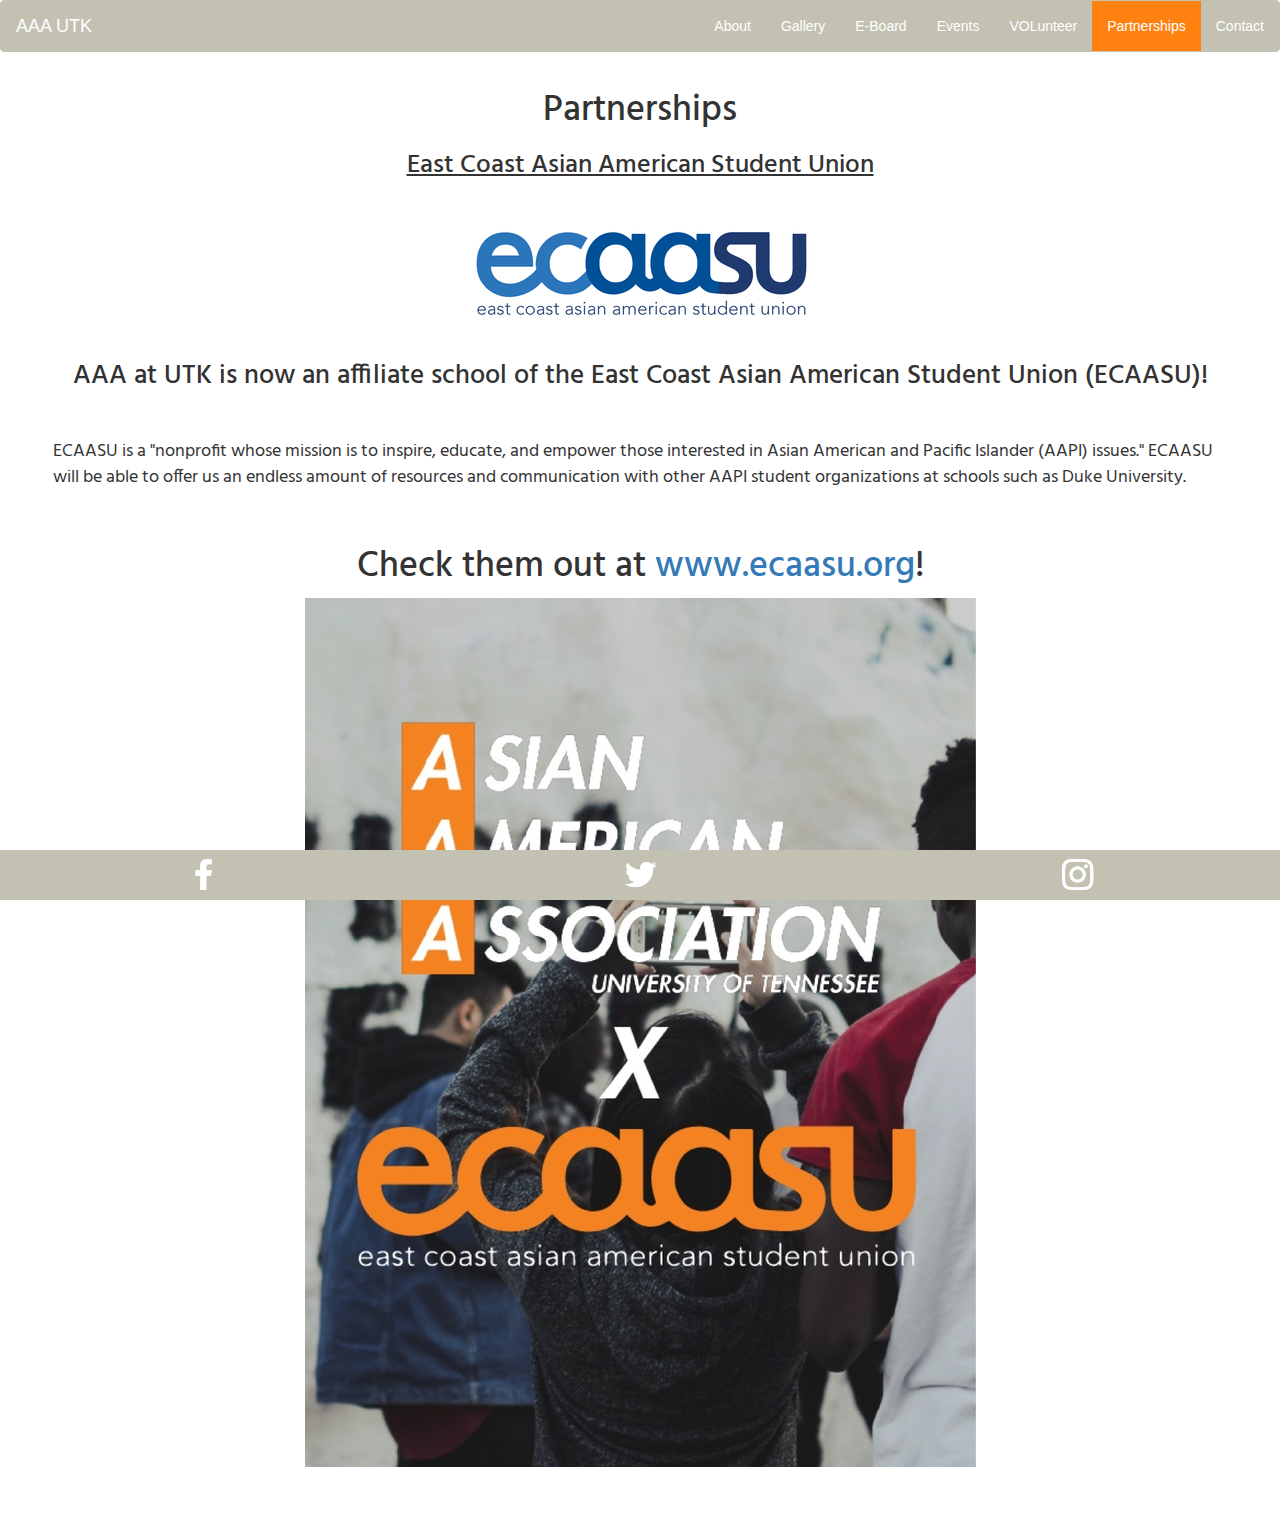
<file: partnerships.html>
<!DOCTYPE html>
<html>
<head>
	<link rel="stylesheet" href="css/bootstrap.min.css">
	<link rel="stylesheet" href="css/styles.css">
	<link rel="stylesheet" href="css/animate.css">
	<script src="js/jquery-1.9.1.min.js"></script>
	<script src="js/bootstrap.min.js"></script>
	<link href="https://fonts.googleapis.com/css?family=Hind" rel="stylesheet">
	<title>AAA | Partnerships</title>
</head>
<body>
	<div class="container-fluid">
	<div class = "row">
	<nav class="navbar navbar-default">
		<!-- Brand and toggle get grouped for better mobile display -->
		<div class="navbar-header">
		  <button type="button" class="navbar-toggle collapsed" data-toggle="collapse" data-target="#bs-example-navbar-collapse-1" aria-expanded="false">
			<span class="sr-only">Toggle navigation</span>
			<span class="icon-bar"></span>
			<span class="icon-bar"></span>
			<span class="icon-bar"></span>
		  </button>
		  <a class="navbar-brand" href="index.html">AAA UTK</a>
		</div>

		<!-- Collect the nav links, forms, and other content for toggling -->
		<div class="collapse navbar-collapse" id="bs-example-navbar-collapse-1">
		  <ul class="nav navbar-nav navbar-right">
			<li><a href="about.html">About<span class="sr-only"></a></li>
			<li><a href="gallery.html">Gallery</a></li>
			<li><a href="eboard.html">E-Board</a></li>
			<li><a href="events.html">Events</a></li>
			<li><a href="volunteer.html">VOLunteer</a></li>
			<li class = "active"><a href="partnerships.html">Partnerships</a></li>
			<li><a href="contact.html">Contact</a></li>
		  </ul>
		</div><!-- /.navbar-collapse -->
	</nav>
		<div class="col-xs-12 col-md-12">
		<div><h1 class = "animated fadeInDown text-center">Partnerships</h1></div>
	<div><h2 class = "animated fadeInDown text-center"><u>East Coast Asian American Student Union</u></h2></div>
		<a href ="http://www.ecaasu.org" target = "_blank">
			<img class="img-responsive center-block" src = "img/ecaasu.png">
		</a>

		<h1 class = "text-center" style = "font-size: 3vh;">
		AAA at UTK is now an affiliate school of the East Coast Asian American Student Union (ECAASU)!</h1>
		<p>
		ECAASU is a "nonprofit whose mission is to inspire, educate, and empower those interested in Asian American and Pacific Islander (AAPI) issues."
		ECAASU will be able to offer us an endless amount of resources and communication with other AAPI student organizations at schools such as Duke University.
		</p>
		<h1 class = "text-center" style = "font-size: 4vh;">Check them out at <a href ="http://www.ecaasu.org" target = "_blank">www.ecaasu.org</a>!</h1>

		<img class="img-responsive center-block" src = "img/aaa_ecaasu.png">
	 </div>
	  <div class="navbar navbar-fixed-bottom" style = "background-color: #c3c1b2; border-color: #c3c1b2;">
	 <div class = "row">
		<div class ="col-sm-4 left">
		<a href="https://www.facebook.com/groups/aaautk" target = "_blank"><img src="img/facebook.png" alt="Facebook" class = "img-responsive center-block" /></a>
		</div>
		<div class ="col-sm-4 center">
		<a href="https://twitter.com/aaa_utk" target = "_blank"><img src="img/twitter.png" alt="Twitter" class = "img-responsive center-block" /></a>
		</div>
		<div class ="col-sm-4 center">
		<a href="https://www.instagram.com/aaa_utk/" target = "_blank"><img src="img/instagram.png" alt="Instagram" class = "img-responsive center-block" /></a>
		</div>
	 </div>
	 </div>
	 </div>
	 </div><!-- /.container-fluid -->
</body>
</html>
</file>
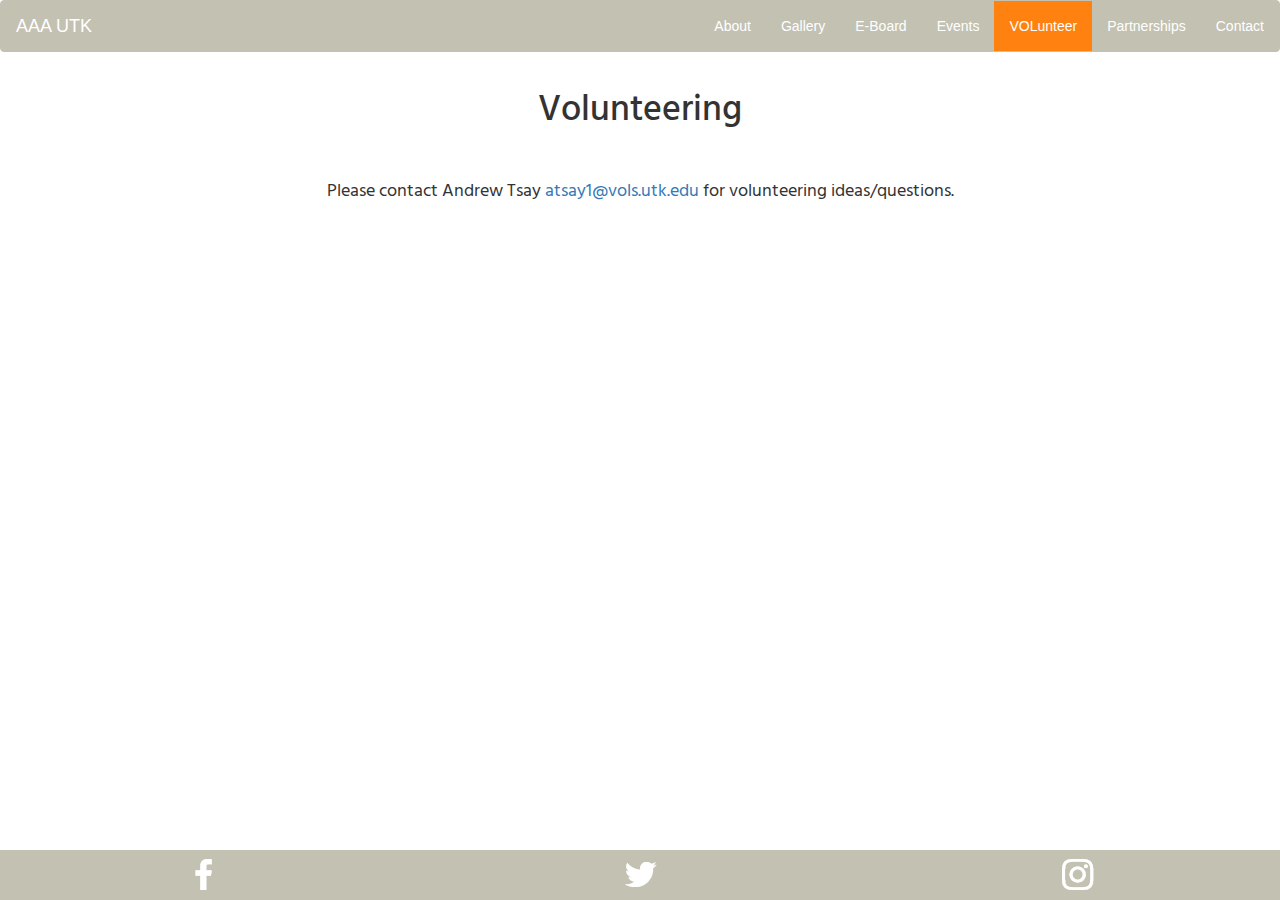
<file: volunteer.html>
<!DOCTYPE html>
<html>
<head>
	<link rel="stylesheet" href="css/bootstrap.min.css">
	<link rel="stylesheet" href="css/styles.css">
	<link rel="stylesheet" href="css/animate.css">
	<script src="js/jquery-1.9.1.min.js"></script>
	<script src="js/bootstrap.min.js"></script>
	<link href="https://fonts.googleapis.com/css?family=Hind" rel="stylesheet">
	<title>AAA | Volunteer</title>
</head>
<body>
	<div class="container-fluid">
	<div class = "row">
	<nav class="navbar navbar-default">
		<!-- Brand and toggle get grouped for better mobile display -->
		<div class="navbar-header">
		  <button type="button" class="navbar-toggle collapsed" data-toggle="collapse" data-target="#bs-example-navbar-collapse-1" aria-expanded="false">
			<span class="sr-only">Toggle navigation</span>
			<span class="icon-bar"></span>
			<span class="icon-bar"></span>
			<span class="icon-bar"></span>
		  </button>
		  <a class="navbar-brand" href="index.html">AAA UTK</a>
		</div>

		<!-- Collect the nav links, forms, and other content for toggling -->
		<div class="collapse navbar-collapse" id="bs-example-navbar-collapse-1">
		  <ul class="nav navbar-nav navbar-right">
			<li><a href="about.html">About<span class="sr-only"></a></li>
			<li><a href="gallery.html">Gallery</a></li>
			<li><a href="eboard.html">E-Board</a></li>
			<li><a href="events.html">Events</a></li>
			<li class = "active"><a href="volunteer.html">VOLunteer</a></li>
			<li><a href="partnerships.html">Partnerships</a></li>
			<li><a href="contact.html">Contact</a></li>
		  </ul>
		</div><!-- /.navbar-collapse -->
	</nav>
		<div class="col-xs-12 col-md-12">
		<div><h1 class = "animated fadeInDown text-center">Volunteering</h1></div>
		<p class = "text-center">
		Please contact Andrew Tsay <a href="mailto:atsay1.utk.edu?Subject=AAA%20Volunteering" target="_blank">atsay1@vols.utk.edu</a> for volunteering ideas/questions.
		</p>
	 </div>
	  <div class="navbar navbar-fixed-bottom" style = "background-color: #c3c1b2; border-color: #c3c1b2;">
	 <div class = "row">
		<div class ="col-sm-4 left">
		<a href="https://www.facebook.com/groups/aaautk" target = "_blank"><img src="img/facebook.png" alt="Facebook" class = "img-responsive center-block" /></a>
		</div>
		<div class ="col-sm-4 center">
		<a href="https://twitter.com/aaa_utk" target = "_blank"><img src="img/twitter.png" alt="Twitter" class = "img-responsive center-block" /></a>
		</div>
		<div class ="col-sm-4 center">
		<a href="https://www.instagram.com/aaa_utk/" target = "_blank"><img src="img/instagram.png" alt="Instagram" class = "img-responsive center-block" /></a>
		</div>
	 </div>
	 </div>
	 </div>
	 </div><!-- /.container-fluid -->
</body>
</html>
</file>
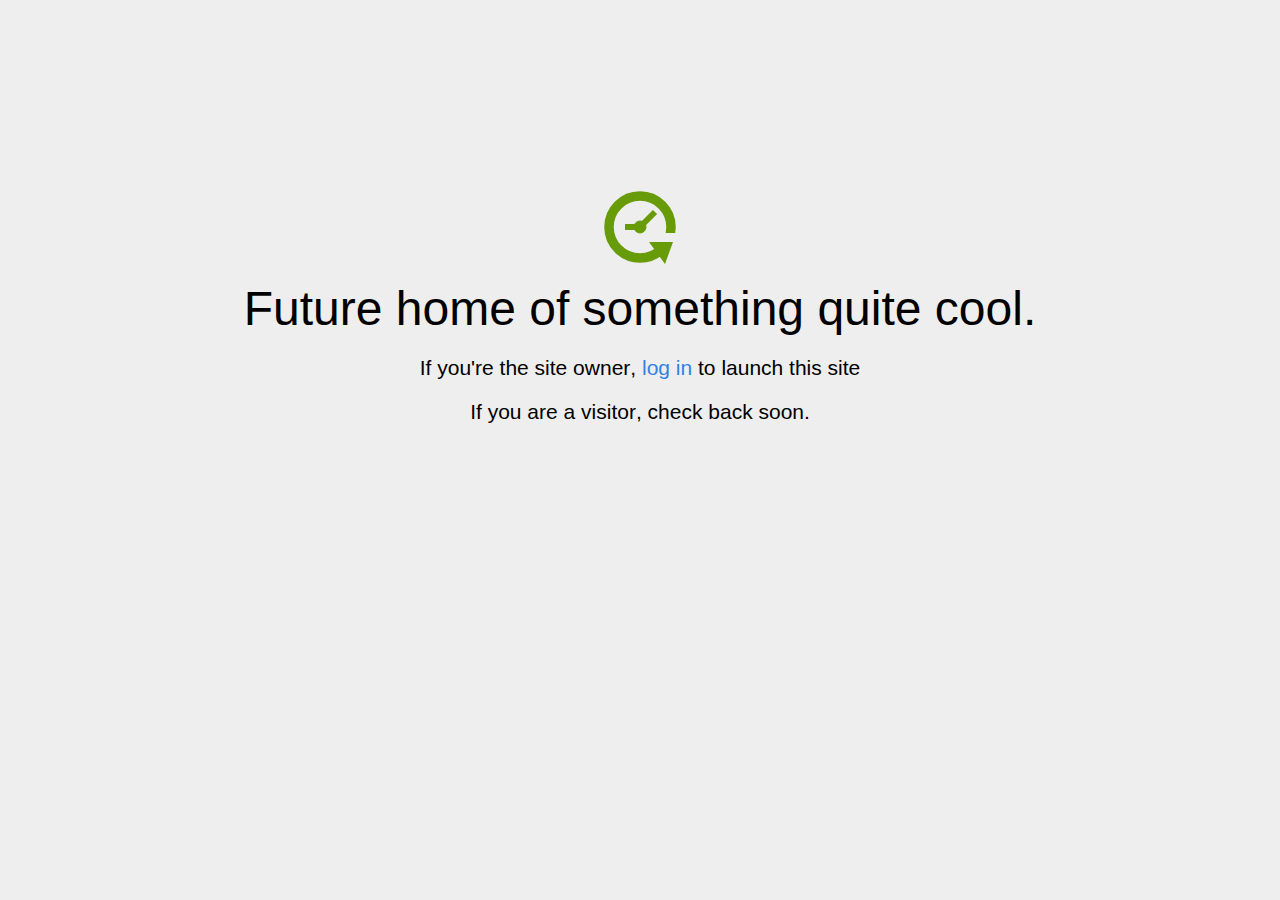
<file: backup/home.html>
<!DOCTYPE html>
<html>
<head>
<title>Coming Soon</title>
<meta http-equiv="content-type" content="text/html; charset=utf-8" >
<meta name="viewport" content="width=device-width, initial-scale=1.0">
<style type="text/css">
body {
  /*background: linear-gradient(90deg, white, gray);*/
  background-color: #eee;
}

body, h1, p {
  font-family: "Helvetica Neue", "Segoe UI", Segoe, Helvetica, Arial, "Lucida Grande", sans-serif;
  font-weight: normal;
  margin: 0;
  padding: 0;
  text-align: center;
}

.container {
  margin-left:  auto;
  margin-right:  auto;
  margin-top: 177px;
  max-width: 1170px;
  padding-right: 15px;
  padding-left: 15px;
}

.row:before, .row:after {
  display: table;
  content: " ";
}

h1 {
  font-size: 48px;
  font-weight: 300;
  margin: 0 0 20px 0;
}

.lead {
  font-size: 21px;
  font-weight: 200;
  margin-bottom: 20px;
}

p {
  margin: 0 0 10px;
}

a {
  color: #3282e6;
  text-decoration: none;
}
</style>
</head>

<body>
<div class="container text-center" id="error">

  <svg height="100" width="100">
    <circle cx="50" cy="50" r="31" stroke="#679b08" stroke-width="9.5" fill="none" />
    <circle cx="50" cy="50" r="6" stroke="#679b08" stroke-width="1" fill="#679b08" />
    <line x1="50" y1="50" x2="35" y2="50" style="stroke:#679b08;stroke-width:6" />
    <line x1="65" y1="35" x2="50" y2="50" style="stroke:#679b08;stroke-width:6" />
    <path d="M59 65 L83 65 L75 87 Z" fill="#679b08" />
    <rect width="20" height="9" x="70" y="56" style="fill:#eee;stroke-width:0;" />
  </svg>
  <div class="row">
    <div class="col-md-12">
      <div class="main-icon text-success"><span class="uxicon uxicon-clock-refresh"></span></div>
      <h1>Future home of something quite cool.</h1>
      <p class="lead">If you're the <strong>site owner</strong>, <a href="/cpanel">log in</a> to launch this site</p>
      <p class="lead">If you are a <strong>visitor</strong>, check back soon.</p>
    </div>
  </div>

</div>

</body>
</html>
</file>
<file: css/styles.css>
#jumboMain{
	background-image: url('../img/865_night_market.jpg') !important;
	background-size: cover;
	height: 400px;
	opacity: 0.9;
}

#jumboHeader{
	color: white !important;
	margin-top: 50px !important;
}

.eboard {
	width: 60%;
	padding-bottom: 64px;
}

body{
	background-color: #ffffff;
	padding-bottom: 60px;
}

.contentTitle{
	border-bottom: solid;
	padding-left: 3%;
}

p{
	padding: 3%;
	font-family: 'Hind', sans-serif;
	font-size: 18px;
}


h1{
	font-family: 'Hind', sans-serif;
}

bannerText{
	font-family: 'Playfair Display', serif;
	font-size: 8vh;
}

h2{
	font-family: 'Hind', sans-serif;
	font-size: 26px;
}


.footer {
  position: absolute;
  bottom: 0;
  width: 100%;
  /* Set the fixed height of the footer here */
  height: 60px;
  background-color: #ffffff;
}

.navbar-default {
  background-color: #c3c1b2;
  border-color: #c3c1b2;
}
.navbar-default .navbar-brand {
  color: #ffffff;
}
.navbar-default .navbar-brand:hover,
.navbar-default .navbar-brand:focus {
  color: #ffffff;
}
.navbar-default .navbar-text {
  color: #ffffff;
}
.navbar-default .navbar-nav > li > a {
  color: #ffffff;
}
.navbar-default .navbar-nav > li > a:hover,
.navbar-default .navbar-nav > li > a:focus {
  color: #ffffff;
}
.navbar-default .navbar-nav > .active > a,
.navbar-default .navbar-nav > .active > a:hover,
.navbar-default .navbar-nav > .active > a:focus {
  color: #ffffff;
  background-color: #ff8210;
}
.navbar-default .navbar-nav > .open > a,
.navbar-default .navbar-nav > .open > a:hover,
.navbar-default .navbar-nav > .open > a:focus {
  color: #ffffff;
  background-color: #ff8210;
}
.navbar-default .navbar-toggle {
  border-color: #ff8210;
}
.navbar-default .navbar-toggle:hover,
.navbar-default .navbar-toggle:focus {
  background-color: #ff8210;
}
.navbar-default .navbar-toggle .icon-bar {
  background-color: #ffffff;
}
.navbar-default .navbar-collapse,
.navbar-default .navbar-form {
  border-color: #ffffff;
}
.navbar-default .navbar-link {
  color: #ffffff;
}
.navbar-default .navbar-link:hover {
  color: #ffffff;
}

@media (max-width: 767px) {
  .navbar-default .navbar-nav .open .dropdown-menu > li > a {
    color: #ffffff;
  }
  .navbar-default .navbar-nav .open .dropdown-menu > li > a:hover,
  .navbar-default .navbar-nav .open .dropdown-menu > li > a:focus {
    color: #ffffff;
  }
  .navbar-default .navbar-nav .open .dropdown-menu > .active > a,
  .navbar-default .navbar-nav .open .dropdown-menu > .active > a:hover,
  .navbar-default .navbar-nav .open .dropdown-menu > .active > a:focus {
    color: #ffffff;
    background-color: #ff8210;
  }
</file>
